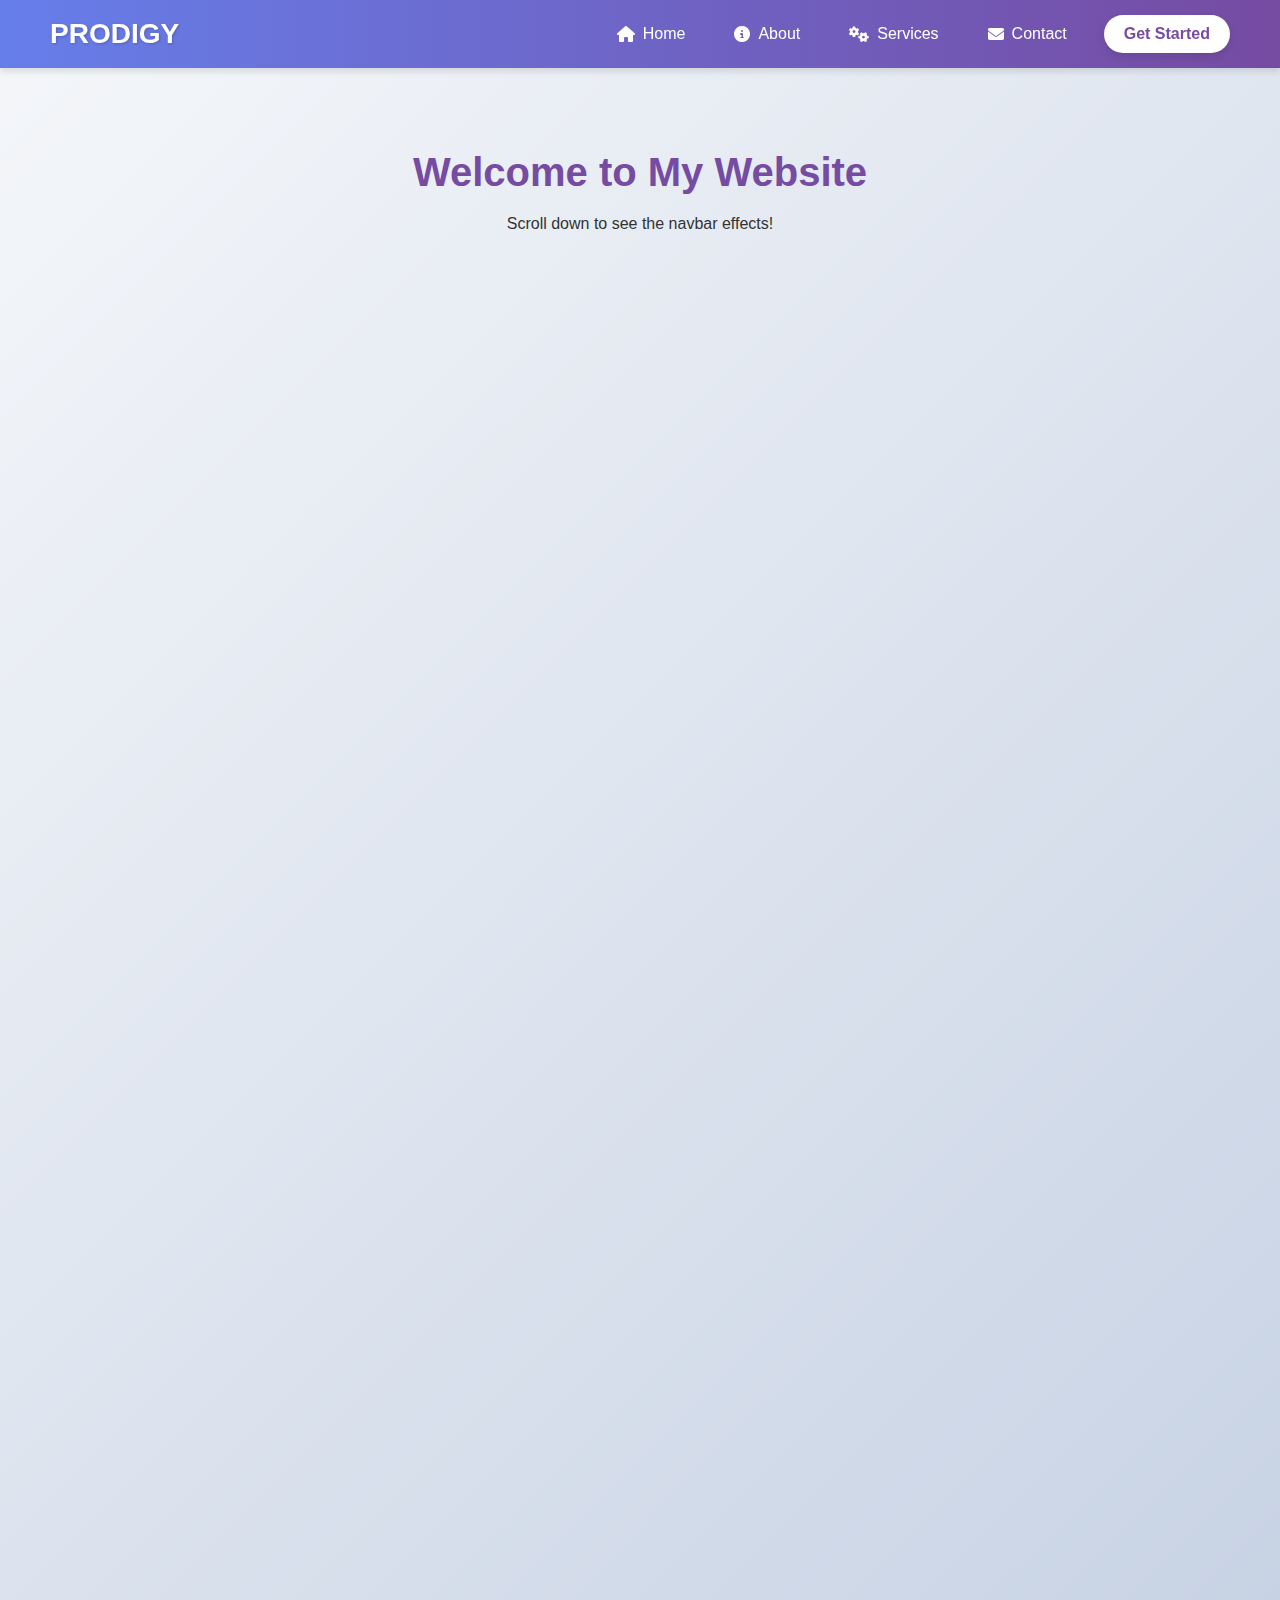
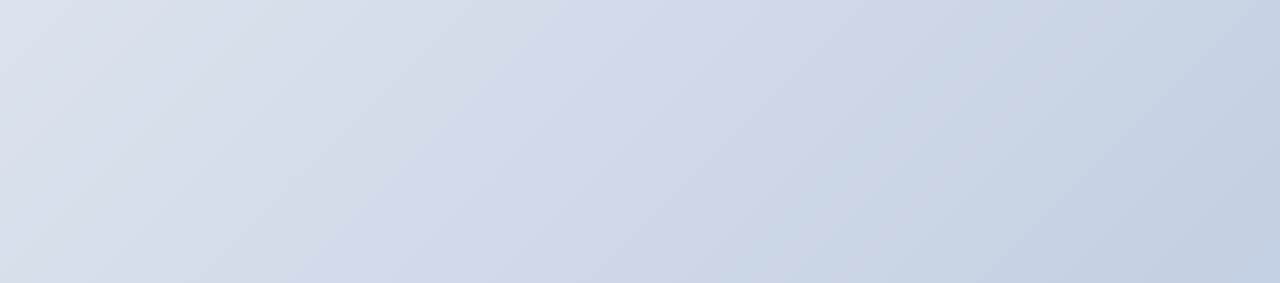
<file: PRODIGY_WD_01 - Interactive Navigation Menu/index.html>
<!DOCTYPE html>
<html lang="en">
<head>
    <meta charset="UTF-8">
    <meta name="viewport" content="width=device-width, initial-scale=1.0">
    <title>Interactive Navbar</title>
    <link rel="stylesheet" href="styles.css">
    <link rel="stylesheet" href="https://cdnjs.cloudflare.com/ajax/libs/font-awesome/6.4.0/css/all.min.css">
</head>
<body>
    <!-- Navigation Menu -->
    <nav id="navbar">
        <div class="logo">PRODIGY</div>
        <div class="menu-toggle">
            <i class="fas fa-bars"></i>
        </div>
        <ul class="nav-links">
            <li><a href="#"><i class="fas fa-home"></i> Home</a></li>
            <li><a href="#"><i class="fas fa-info-circle"></i> About</a></li>
            <li><a href="#"><i class="fas fa-cogs"></i> Services</a></li>
            <li><a href="#"><i class="fas fa-envelope"></i> Contact</a></li>
            <li><a href="#" class="cta-button">Get Started</a></li>
        </ul>
    </nav>

    <!-- Dummy Content to Enable Scrolling -->
    <section class="content">
        <h1>Welcome to My Website</h1>
        <p>Scroll down to see the navbar effects!</p>
        <div class="scroll-space"></div>
    </section>

    <script src="script.js"></script>
</body>
</html>
</file>
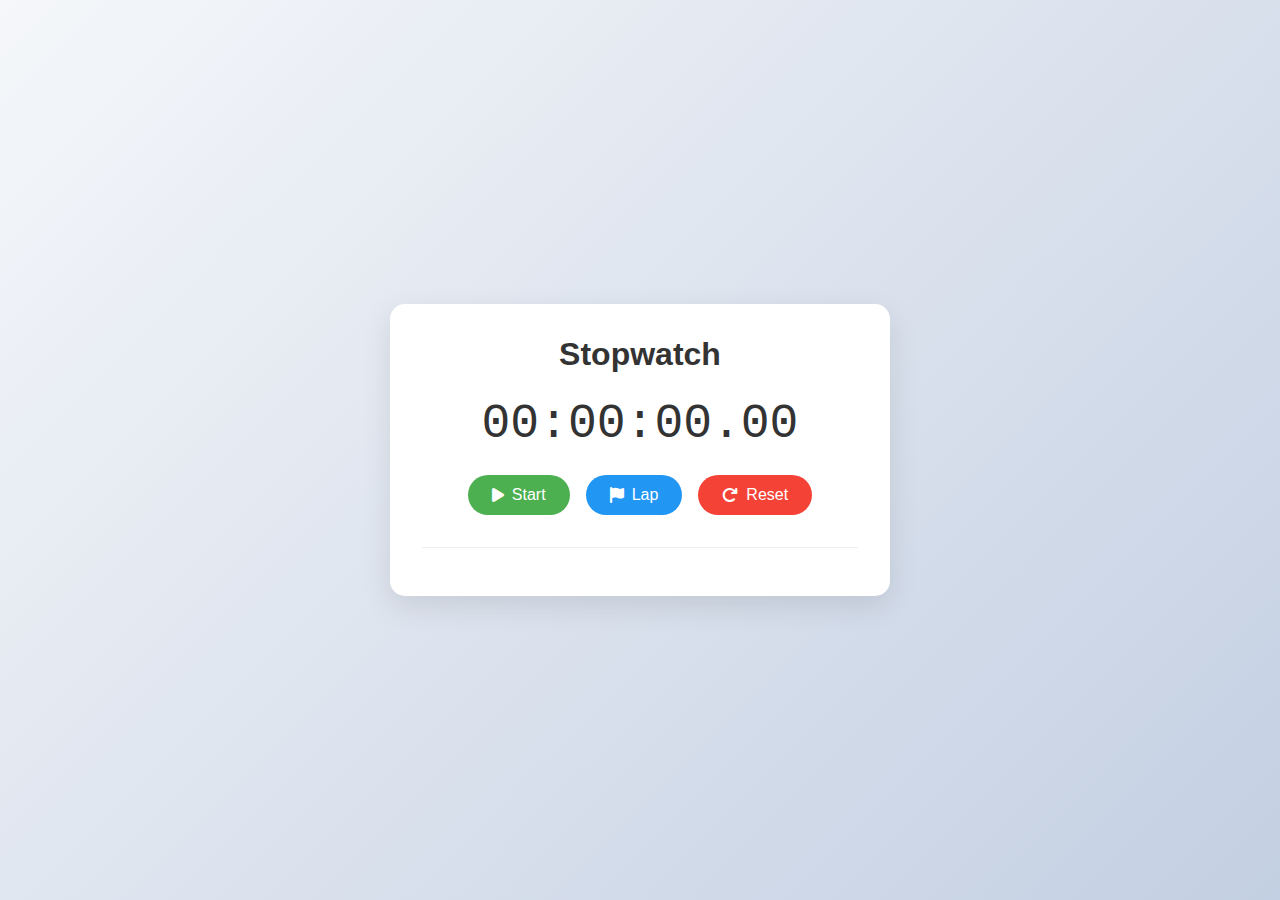
<file: Stopwatch  web Application/index.html>
<!DOCTYPE html>
<html lang="en">
<head>
    <meta charset="UTF-8">
    <meta name="viewport" content="width=device-width, initial-scale=1.0">
    <title>Stopwatch | PRODIGY_WD_02</title>
    <link rel="stylesheet" href="styles.css">
    <link rel="stylesheet" href="https://cdnjs.cloudflare.com/ajax/libs/font-awesome/6.4.0/css/all.min.css">
</head>
<body>
    <div class="container">
        <h1>Stopwatch</h1>
        <div class="stopwatch">
            <div class="display">00:00:00.00</div>
            <div class="controls">
                <button id="startPauseBtn"><i class="fas fa-play"></i> Start</button>
                <button id="lapBtn"><i class="fas fa-flag"></i> Lap</button>
                <button id="resetBtn"><i class="fas fa-redo"></i> Reset</button>
            </div>
        </div>
        <div class="laps" id="lapsContainer"></div>
    </div>

    <script src="script.js"></script>
</body>
</html>
</file>
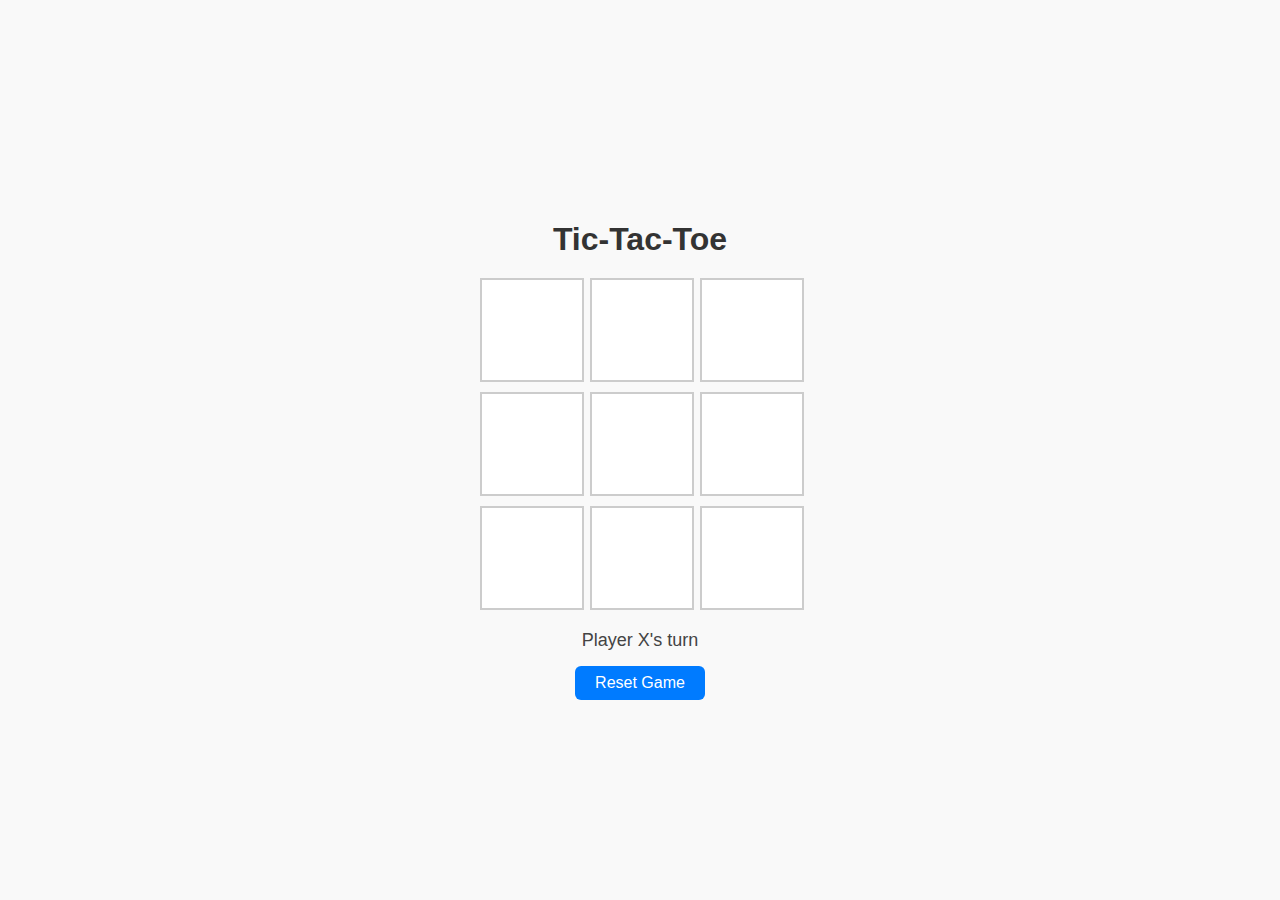
<file: Tic-Tac-Toe Web application/index.html>
<!DOCTYPE html>
<html lang="en">
<head>
  <meta charset="UTF-8" />
  <meta name="viewport" content="width=device-width, initial-scale=1.0"/>
  <title>Tic-Tac-Toe - PRODIGY_WD_03</title>
  <link rel="stylesheet" href="style.css" />
</head>
<body>
  <h1>Tic-Tac-Toe</h1>
  <div id="game"></div>
  <div id="status">Player X's turn</div>
  <button onclick="resetGame()">Reset Game</button>

  <script src="script.js"></script>
</body>
</html>
</file>
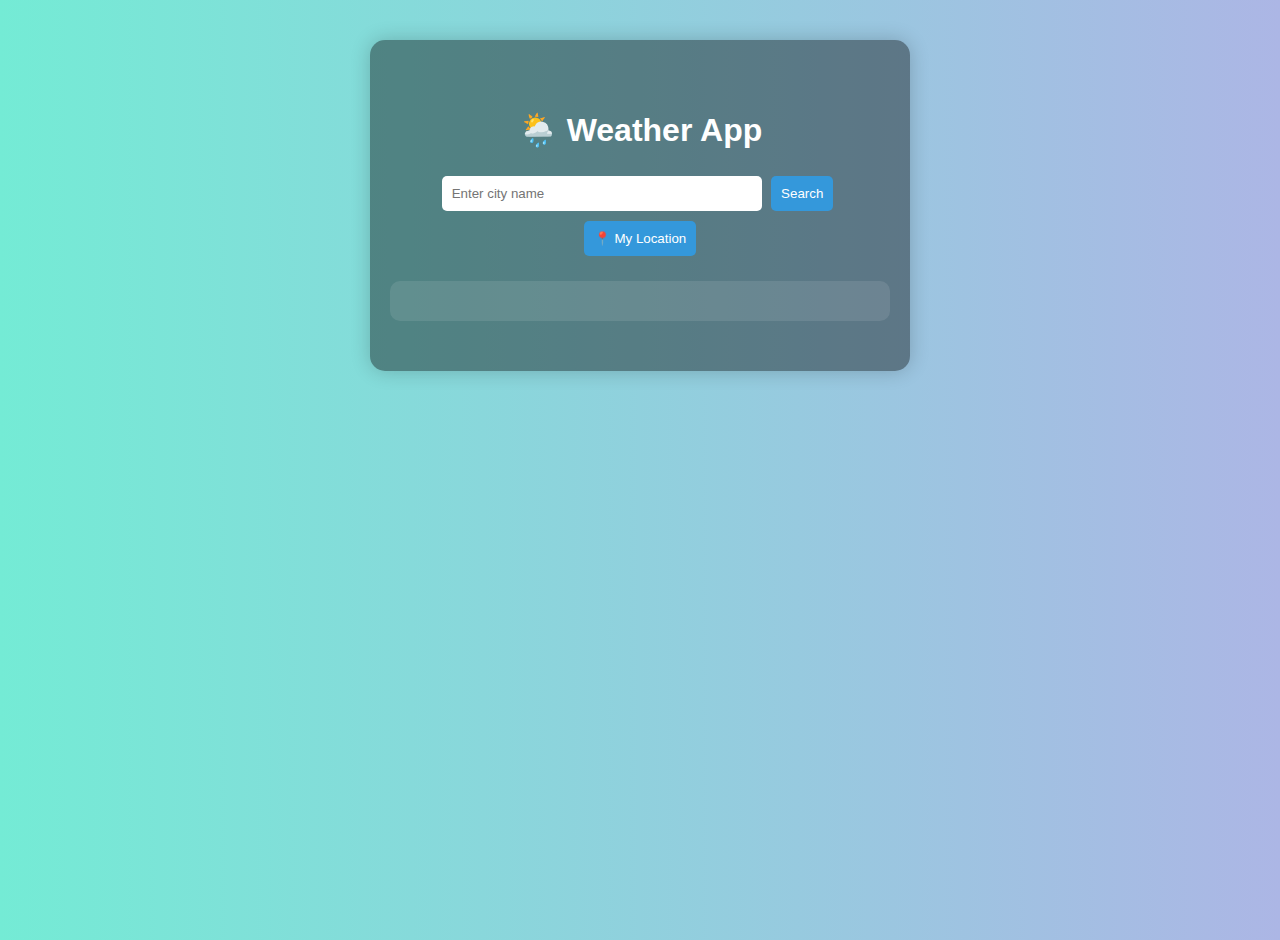
<file: Weather App/index.html>
<!DOCTYPE html>
<html lang="en">
<head>
  <meta charset="UTF-8" />
  <meta name="viewport" content="width=device-width, initial-scale=1.0"/>
  <title>Weather App</title>
  <link rel="stylesheet" href="style.css" />
</head>
<body>
  <div class="container">
    <h1>🌦️ Weather App</h1>
    <div class="search">
      <input type="text" id="cityInput" placeholder="Enter city name">
      <button onclick="getWeatherByCity()">Search</button>
      <button onclick="getWeatherByLocation()">📍 My Location</button>
    </div>
    <div id="loader" class="loader hidden"></div>
    <div id="weather" class="weather-info"></div>
  </div>
  <script src="script.js"></script>
</body>
</html>
</file>
<file: Stopwatch  web Application/styles.css>
/* Base Styles */
* {
    margin: 0;
    padding: 0;
    box-sizing: border-box;
    font-family: 'Segoe UI', Tahoma, Geneva, Verdana, sans-serif;
}

body {
    background: linear-gradient(135deg, #f5f7fa, #c3cfe2);
    height: 100vh;
    display: flex;
    justify-content: center;
    align-items: center;
}

.container {
    text-align: center;
    background: white;
    padding: 2rem;
    border-radius: 15px;
    box-shadow: 0 10px 30px rgba(0, 0, 0, 0.1);
    width: 90%;
    max-width: 500px;
}

h1 {
    color: #333;
    margin-bottom: 1.5rem;
}

.stopwatch {
    margin-bottom: 2rem;
}

.display {
    font-size: 3rem;
    font-weight: 300;
    color: #333;
    margin-bottom: 1.5rem;
    font-family: 'Courier New', monospace;
}

.controls {
    display: flex;
    justify-content: center;
    gap: 1rem;
    margin-bottom: 2rem;
}

button {
    padding: 0.7rem 1.5rem;
    border: none;
    border-radius: 50px;
    font-size: 1rem;
    cursor: pointer;
    transition: all 0.3s;
    display: flex;
    align-items: center;
    gap: 0.5rem;
}

#startPauseBtn {
    background: #4CAF50;
    color: white;
}

#startPauseBtn:hover {
    background: #45a049;
    transform: translateY(-2px);
}

#lapBtn {
    background: #2196F3;
    color: white;
}

#lapBtn:hover {
    background: #0b7dda;
    transform: translateY(-2px);
}

#resetBtn {
    background: #f44336;
    color: white;
}

#resetBtn:hover {
    background: #da190b;
    transform: translateY(-2px);
}

.laps {
    max-height: 200px;
    overflow-y: auto;
    border-top: 1px solid #eee;
    padding-top: 1rem;
}

.lap-item {
    padding: 0.5rem;
    border-bottom: 1px solid #eee;
    display: flex;
    justify-content: space-between;
}

.lap-number {
    font-weight: bold;
    color: #666;
}

.lap-time {
    font-family: 'Courier New', monospace;
}

/* Responsive Design */
@media (max-width: 480px) {
    .controls {
        flex-direction: column;
    }
    
    button {
        width: 100%;
        justify-content: center;
    }
    
    .display {
        font-size: 2rem;
    }
}
</file>
<file: Tic-Tac-Toe Web application/style.css>
body {
  font-family: 'Segoe UI', sans-serif;
  background-color: #f9f9f9;
  display: flex;
  flex-direction: column;
  align-items: center;
  justify-content: center;
  height: 100vh;
  margin: 0;
}

h1 {
  margin-bottom: 20px;
  color: #333;
}

#game {
  display: grid;
  grid-template-columns: repeat(3, 100px);
  grid-gap: 10px;
}

.cell {
  width: 100px;
  height: 100px;
  background-color: #fff;
  border: 2px solid #ccc;
  font-size: 2.5rem;
  display: flex;
  align-items: center;
  justify-content: center;
  cursor: pointer;
  transition: background 0.3s;
}

.cell:hover {
  background-color: #f0f0f0;
}

#status {
  margin-top: 20px;
  font-size: 18px;
  color: #444;
}

button {
  margin-top: 15px;
  padding: 8px 20px;
  border: none;
  background-color: #007bff;
  color: white;
  border-radius: 6px;
  font-size: 16px;
  cursor: pointer;
}

button:hover {
  background-color: #0056b3;
}
</file>
<file: Weather App/style.css>
body {
  font-family: Arial, sans-serif;
  margin: 0;
  padding: 0;
  background: linear-gradient(to right, #74ebd5, #ACB6E5);
  color: white;
  min-height: 100vh;
}

.container {
  text-align: center;
  padding: 50px 20px;
  max-width: 500px;
  margin: auto;
  background-color: rgba(0, 0, 0, 0.4);
  border-radius: 15px;
  margin-top: 40px;
  box-shadow: 0 0 20px rgba(0,0,0,0.2);
}

.search input {
  padding: 10px;
  width: 60%;
  border-radius: 5px;
  border: none;
}

.search button {
  padding: 10px;
  margin: 5px;
  border: none;
  background-color: #3498db;
  color: white;
  border-radius: 5px;
  cursor: pointer;
}

.weather-info {
  margin-top: 20px;
  padding: 20px;
  background-color: rgba(255,255,255,0.1);
  border-radius: 10px;
}

.weather-info img {
  width: 80px;
}

.loader {
  border: 6px solid #f3f3f3;
  border-top: 6px solid #3498db;
  border-radius: 50%;
  width: 40px;
  height: 40px;
  margin: 20px auto;
  animation: spin 1s linear infinite;
}

.hidden {
  display: none;
}

@keyframes spin {
  0% { transform: rotate(0deg); }
  100% { transform: rotate(360deg); }
}
</file>
<file: PRODIGY_WD_01 - Interactive Navigation Menu/styles.css>
/* Reset and Base Styles */
* {
    margin: 0;
    padding: 0;
    box-sizing: border-box;
    font-family: 'Segoe UI', Tahoma, Geneva, Verdana, sans-serif;
}

body {
    background: linear-gradient(135deg, #f5f7fa 0%, #c3cfe2 100%);
}

/* Navigation Bar */
nav {
    position: fixed;
    top: 0;
    left: 0;
    width: 100%;
    padding: 15px 50px;
    display: flex;
    justify-content: space-between;
    align-items: center;
    background: linear-gradient(90deg, #667eea 0%, #764ba2 100%);
    transition: all 0.4s cubic-bezier(0.175, 0.885, 0.32, 1.275);
    z-index: 1000;
    box-shadow: 0 4px 6px rgba(0, 0, 0, 0.1);
}

nav.scrolled {
    background: linear-gradient(90deg, #ff758c 0%, #ff7eb3 100%);
    padding: 10px 50px;
    box-shadow: 0 8px 15px rgba(0, 0, 0, 0.2);
}

.logo {
    color: white;
    font-size: 28px;
    font-weight: 700;
    text-shadow: 1px 1px 3px rgba(0, 0, 0, 0.2);
    transition: transform 0.3s;
}

.logo:hover {
    transform: scale(1.05);
}

.nav-links {
    display: flex;
    gap: 25px;
    list-style: none;
    align-items: center;
}

.nav-links li a {
    color: white;
    text-decoration: none;
    font-weight: 500;
    transition: all 0.3s;
    padding: 8px 12px;
    border-radius: 20px;
    display: flex;
    align-items: center;
    gap: 8px;
}

.nav-links li a:hover {
    background: rgba(255, 255, 255, 0.2);
    transform: translateY(-3px);
    text-shadow: 0 0 5px rgba(255, 255, 255, 0.5);
}

.nav-links li a i {
    font-size: 16px;
}

.cta-button {
    background: white;
    color: #764ba2 !important;
    padding: 10px 20px !important;
    font-weight: 600 !important;
    box-shadow: 0 4px 8px rgba(0, 0, 0, 0.1);
}

.cta-button:hover {
    background: #f8f9fa !important;
    transform: translateY(-3px) scale(1.05) !important;
    box-shadow: 0 6px 12px rgba(0, 0, 0, 0.15) !important;
}

.menu-toggle {
    display: none;
    color: white;
    font-size: 24px;
    cursor: pointer;
}

/* Dummy Content Styling */
.content {
    padding: 150px 50px;
    text-align: center;
    color: #333;
}

.content h1 {
    margin-bottom: 20px;
    font-size: 2.5rem;
    color: #764ba2;
}

.scroll-space {
    height: 1500px;
}

/* Responsive Design */
@media (max-width: 768px) {
    nav {
        padding: 15px 20px;
    }
    
    .nav-links {
        position: fixed;
        top: 70px;
        left: -100%;
        width: 100%;
        height: calc(100vh - 70px);
        background: linear-gradient(90deg, #667eea 0%, #764ba2 100%);
        flex-direction: column;
        align-items: center;
        justify-content: center;
        gap: 30px;
        transition: left 0.4s ease;
    }
    
    .nav-links.active {
        left: 0;
    }
    
    .menu-toggle {
        display: block;
    }
    
    nav.scrolled .nav-links {
        background: linear-gradient(90deg, #ff758c 0%, #ff7eb3 100%);
    }
}
</file>
